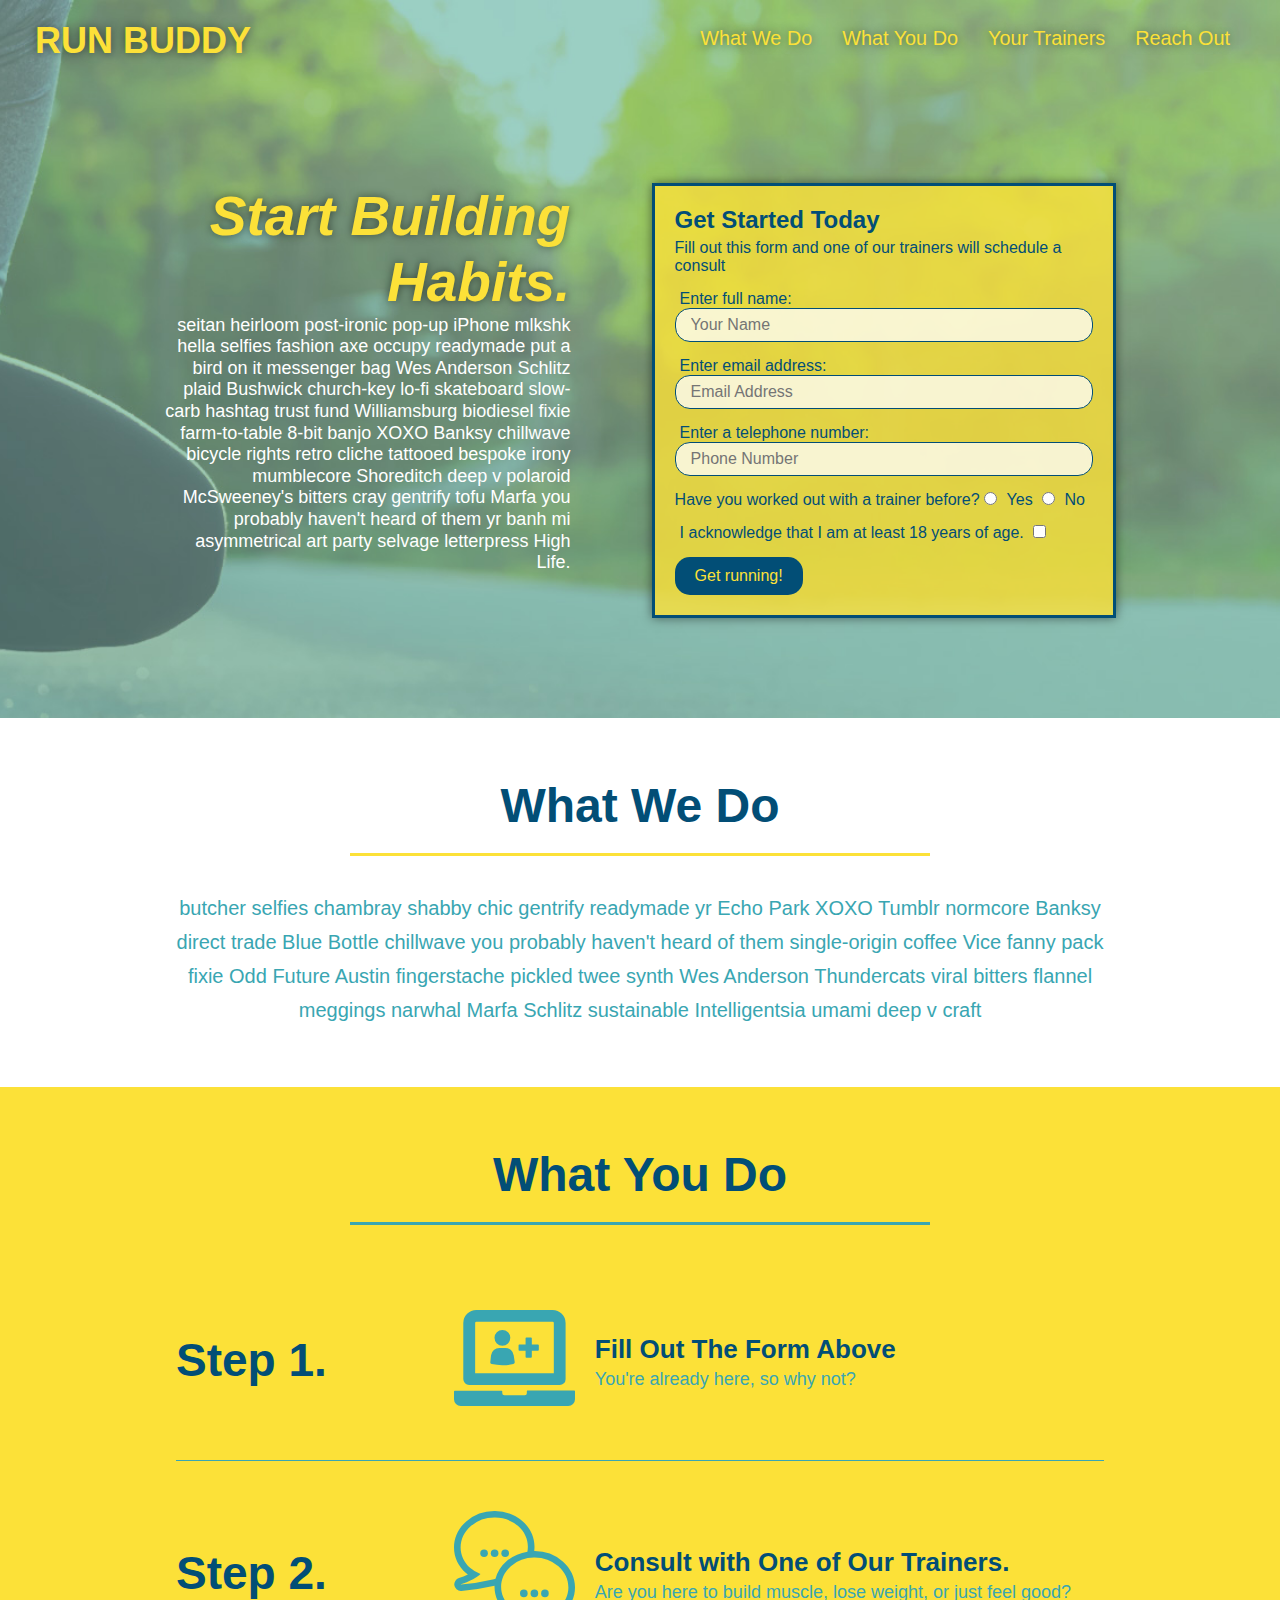
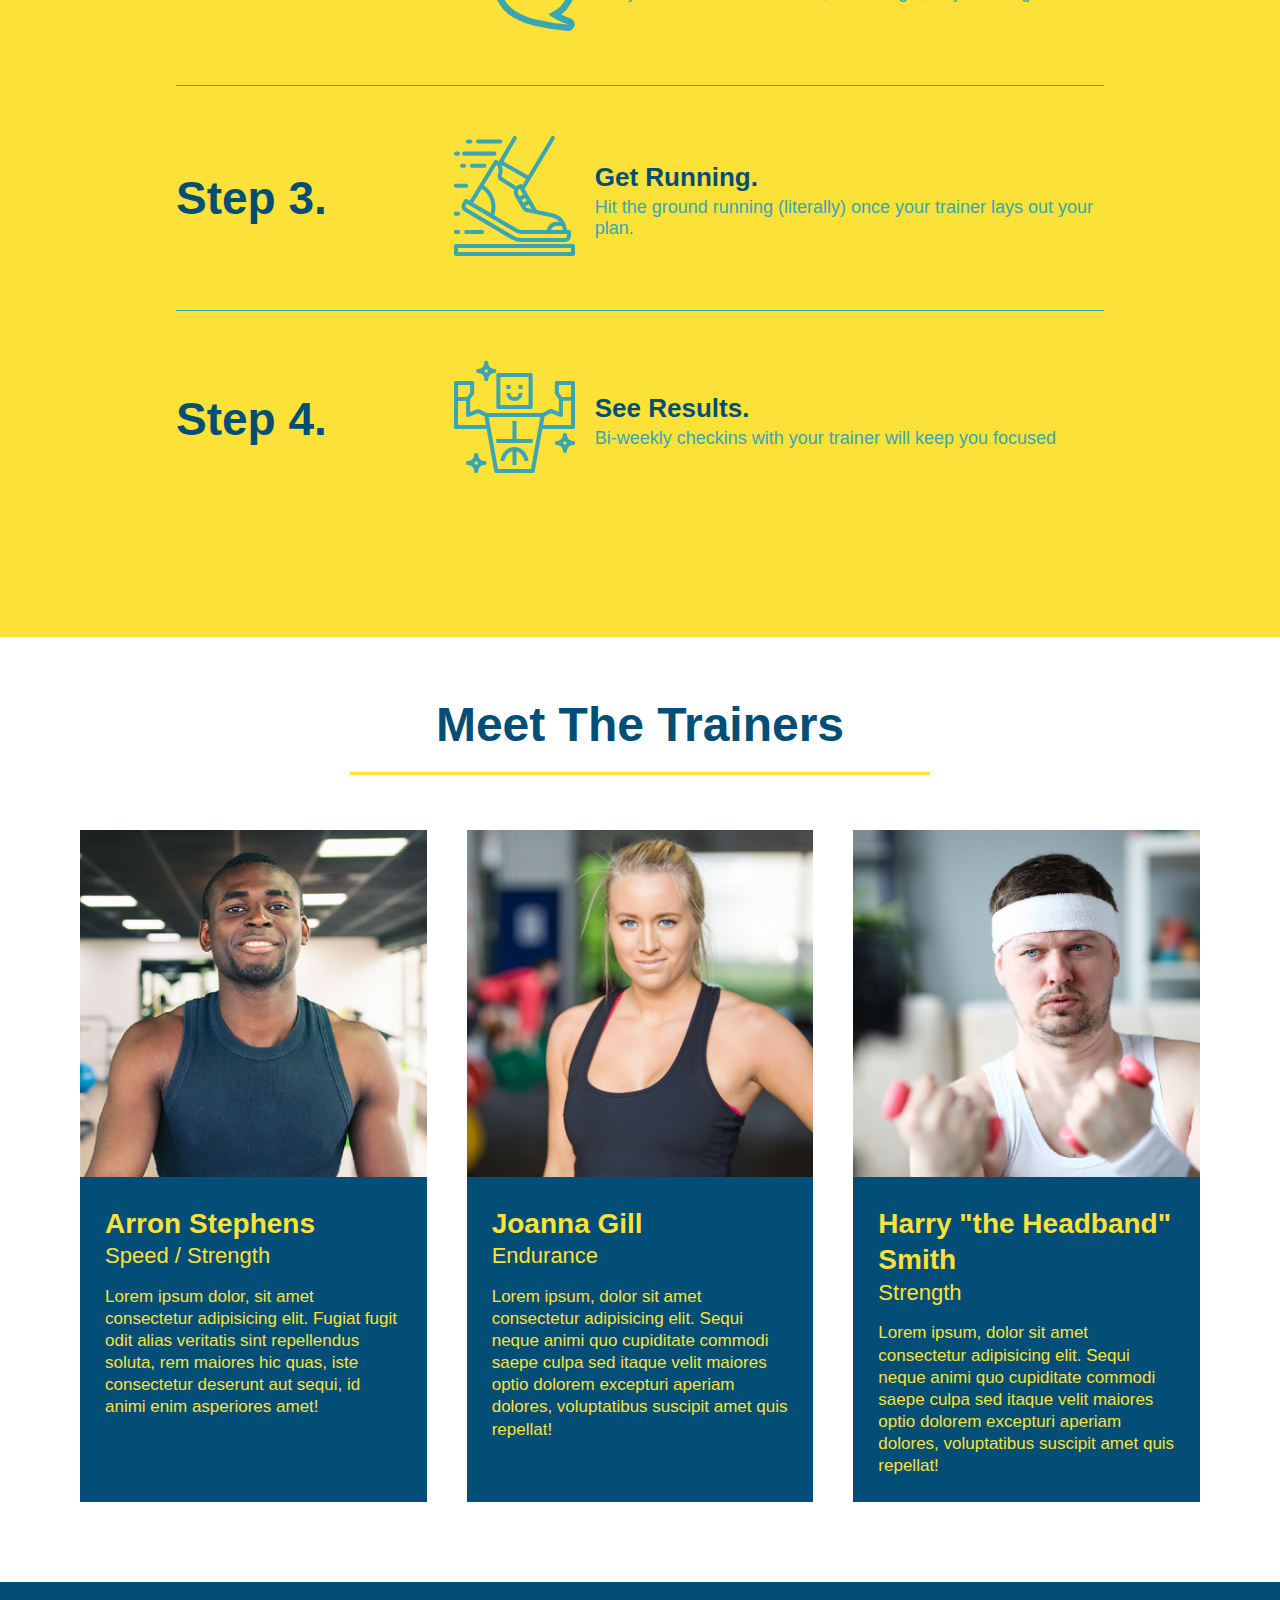
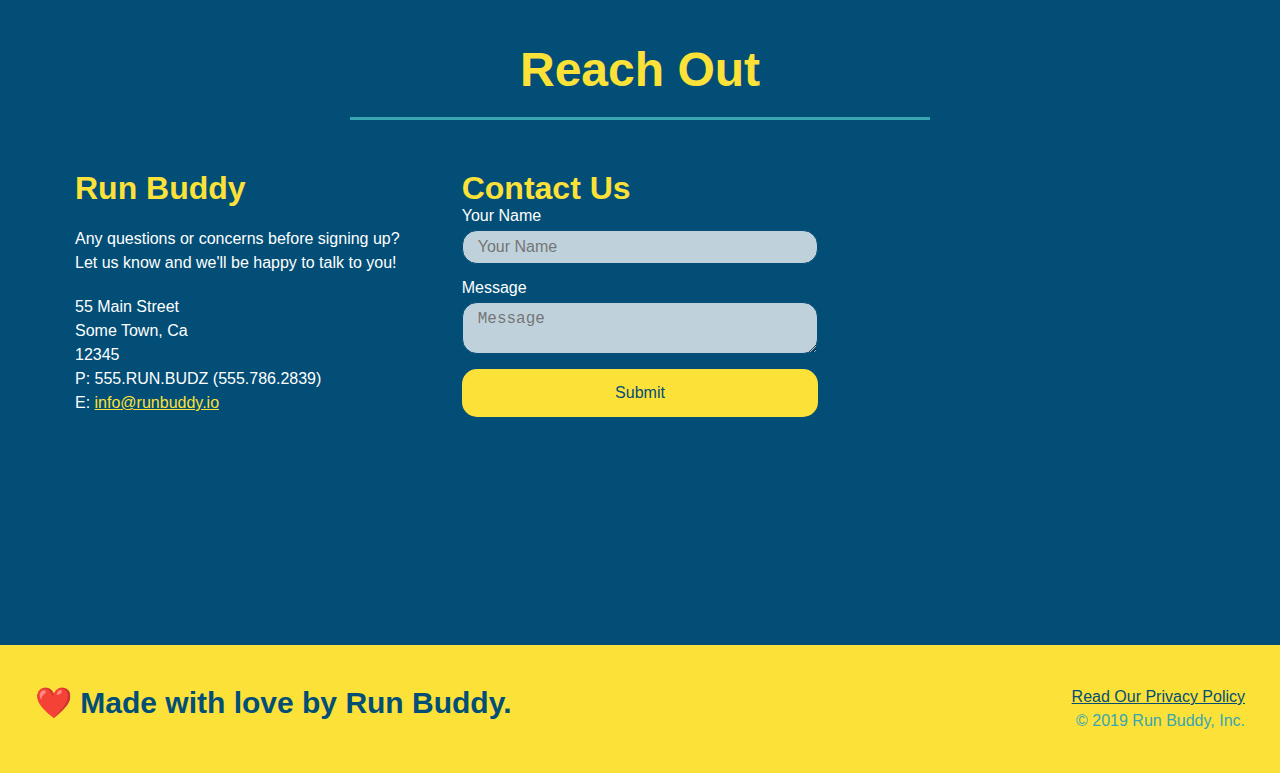
<file: index.html>
<!DOCTYPE html>
<html lang="en">

    <head>
        <meta name="viewport" content="width=device-width, initial-scale=1.0" />
        <meta charset="UTF-8" />
        <title>RUN BUDDY</title>
        <link rel="stylesheet" href="./assets/css/style.css" />

    </head>

    <body>

        <!-- navigation -->
        <header>
            <h1>
                <a href="./index.html">RUN BUDDY</a>
            </h1>
            <nav>
                <!-- Unordered list element -->
                <ul>
                    <!-- List item element-->
                    <li>
                        <!-- Anchor element -->
                        <a href="#what-we-do">What We Do</a>
                    </li>
                    <li>
                        <a href="#what-you-do">What You Do</a>
                    </li>
                    <li>
                        <a href="#your-trainers">Your Trainers</a>
                    </li>
                    <li>
                        <a href="#reach-out">Reach Out</a>
                    </li>
                </ul>
            </nav>
        </header>

        <!-- hero/jumbotron -->
        <section class="hero">
            <div class="hero-cta">
                <h2>Start Building Habits.</h2>
                <p>
                  seitan heirloom post-ironic pop-up iPhone mlkshk hella selfies fashion axe occupy readymade put a bird on it messenger bag Wes Anderson Schlitz plaid Bushwick church-key lo-fi skateboard slow-carb hashtag trust fund Williamsburg biodiesel fixie farm-to-table 8-bit banjo XOXO Banksy chillwave bicycle rights retro cliche tattooed bespoke irony mumblecore Shoreditch deep v polaroid McSweeney's bitters cray gentrify tofu Marfa you probably haven't heard of them yr banh mi asymmetrical art party selvage letterpress High Life.
                </p>
            </div>
            <div class="hero-form">
                <h3>Get Started Today</h3>
                <p>Fill out this form and one of our trainers will schedule a consult</p>
                <!-- Add form element -->
                <form>
                    <label for="name">Enter full name:</label>
                    <input type="text" placeholder="Your Name" name="name" id="name" class="form-input"/>
                    <label for="email">Enter email address:</label>
                    <input type="email" placeholder="Email Address" name="email" id="email" class="form-input"/>
                    <label for="phone">Enter a telephone number:</label>
                    <input type="tel" placeholder="Phone Number" name="phone" id="phone" class="form-input"/>
                    <p>
                         Have you worked out with a trainer before?
                        <input type="radio" name="trainer-confirm" id="trainer-yes" />
                        <label for="trainer-yes">Yes</label>
                        <input type="radio" name="trainer-confirm" id="trainer-no" />
                        <label for="trainer-no">No</label>
                    </p>
                    <p>
                        <label for="checkbox" >
                        I acknowledge that I am at least 18 years of age.
                        </label>
                        <input type="checkbox" name="age-confirm" id="checkbox" />
                    </p>
                     <button type="submit">
                        Get running!
                    </button>
                </form>
            </div>
        </section>

        <!-- "What We Do" section -->
        <section id="what-we-do" class="intro">
            <div class="flex-row">
                <h2 class="section-title primary-border">What We Do</h2>
            </div>
            <div  class="flex-row">
                <p>
                  butcher selfies chambray shabby chic gentrify readymade yr Echo Park XOXO Tumblr normcore Banksy direct trade Blue Bottle chillwave you probably haven't heard of them single-origin coffee Vice fanny pack fixie Odd Future Austin fingerstache pickled twee synth Wes Anderson Thundercats viral bitters flannel meggings narwhal Marfa Schlitz sustainable Intelligentsia umami deep v craft
                </p>
            </div>
        </section>

        <!-- "what you do" section -->
        <section id="what-you-do" class="steps">
            <div class="flex-row">
                <h2 class="section-title secondary-border">What You Do</h2>
            </div>

            <div class="step">
                <h3>Step 1.</h3>
                <div class="step-info">
                    <div class="step-img">
                        <img src="./assets/images/step-1.svg" alt="" />
                    </div>
                    <div class="step-text">
                        <h4>Fill Out The Form Above</h4>
                        <p>You're already here, so why not?</p>
                    </div>
                </div>
            </div>
            
            <div class="step">
                <h3>Step 2.</h3>
                <div class="step-info">
                    <div class="step-img">
                        <img src="./assets/images/step-2.svg" alt="" />
                    </div>
                    <div class="step-text">
                        <h4>Consult with One of Our Trainers.</h4>
                        <p>Are you here to build muscle, lose weight, or just feel good?</p>
                    </div>
                </div>
            </div>
            
            <div class="step">
                <h3>Step 3.</h3>
                <div class="step-info">
                    <div class="step-img">
                        <img src="./assets/images/step-3.svg" alt="" />
                    </div>
                    <div class="step-text">
                        <h4>Get Running.</h4>
                        <p>Hit the ground running (literally) once your trainer lays out your plan.</p>
                    </div>
                </div>
            </div>
            
            <div class="step">
                <h3>Step 4.</h3>
                <div class="step-info">
                    <div class="step-img">
                        <img src="./assets/images/step-4.svg" alt="" />
                    </div>
                    <div class="step-text">
                        <h4>See Results.</h4>
                        <p>Bi-weekly checkins with your trainer will keep you focused</p>
                    </div>
                </div>
            </div>
        </section>

        <!-- "meet the trainers" section -->
        <section id="your-trainers">
            <div class="flex-row">
                <h2 class="section-title primary-border">
                    Meet The Trainers
                </h2>
            </div>
            <div class="trainers">
            <article class="trainer">
                <img src="assets/images/trainer-1.jpg" alt="Arron Stephens in his workout clothes, ready to pump iron" />
                <div class="trainer-bio">
                    <h3 class="trainer-name">Arron Stephens</h3>
                    <h4 class="trainer-role">Speed / Strength</h4>
                    <p>
                        Lorem ipsum dolor, sit amet consectetur adipisicing elit. Fugiat fugit odit alias veritatis sint repellendus soluta, rem maiores hic quas, iste consectetur deserunt aut sequi, id animi enim asperiores amet!
                    </p>
                </div>
            </article>
            <!-- second trainer bio -->
            <article class="trainer">
              <img src="./assets/images/trainer-2.jpg" alt="Joanna Gill cooling off after a workout" />
              <div class="trainer-bio">
                <h3 class="trainer-name">Joanna Gill</h3>
                <h4 class="trainer-role">Endurance</h4>
                <p>
                  Lorem ipsum, dolor sit amet consectetur adipisicing elit. Sequi neque animi quo cupiditate commodi saepe culpa sed
                  itaque velit maiores optio dolorem excepturi aperiam dolores, voluptatibus suscipit amet quis repellat!
                </p>
              </div>
            </article>
            
            <!-- third trainer bio -->
            <article class="trainer">
              <img src="./assets/images/trainer-3.jpg" alt="Harry Smith wearing a headband and lifting comically small pink weights" />
              <div class="trainer-bio">
                <h3 class="trainer-name">Harry "the Headband" Smith</h3>
                <h4 class="trainer-role">Strength</h4>
                <p>
                  Lorem ipsum, dolor sit amet consectetur adipisicing elit. Sequi neque animi quo cupiditate commodi saepe culpa sed
                  itaque velit maiores optio dolorem excepturi aperiam dolores, voluptatibus suscipit amet quis repellat!
                </p>
              </div>
            </article>
            </div>
        </section>

        <!-- "reach out" section -->
        <section id="reach-out" class="contact">
            <div class="flex-row">
                <h2 class="section-title secondary-border">Reach Out</h2>
            </div>
            <div class="contact-info">
                <div>
                    <h3>Run Buddy</h3>
                    <p>
                        Any questions or concerns before signing up?
                    <br />
                        Let us know and we'll be happy to talk to you!
                    </p>
                    <address>
                        55 Main Street <br/>
                        Some Town, Ca <br/>
                        12345<br />
                        P: 555.RUN.BUDZ (555.786.2839)<br/>
                        E: <a href="mailto:info@runbuddy.io">info@runbuddy.io</a>
                    </address>
                </div>

                <div class="contact-form">
                    <h3>Contact Us</h3>
                    <form>
                        <label for="contact-name">Your Name</label>
                        <input type="text" id="contact-name" placeholder="Your Name" />
              
                        <label for="contact-message">Message</label>
                        <textarea id="contact-message" placeholder="Message"></textarea>
              
                        <button type="submit">Submit</button>
                    </form>
                </div>
                <iframe
                    src="https://www.google.com/maps/embed?pb=!1m14!1m12!1m3!1d12182.30520634488!2d-74.0652613!3d40.2407219!2m3!1f0!2f0!3f0!3m2!1i1024!2i768!4f13.1!5e0!3m2!1sen!2sus!4v1561060983193!5m2!1sen!2sus"
                    frameborder="0" style="border:0" allowfullscreen></iframe>
            </div>
        </section>

        <!-- footer -->
        <footer>
            <h2>❤️ Made with love by Run Buddy.</h2>
            <div>
                <a href="./privacy-policy.html">Read Our Privacy Policy</a><br />
                &copy; 2019 Run Buddy, Inc.
            </div>
        </footer>

    </body>
</html>
</file>
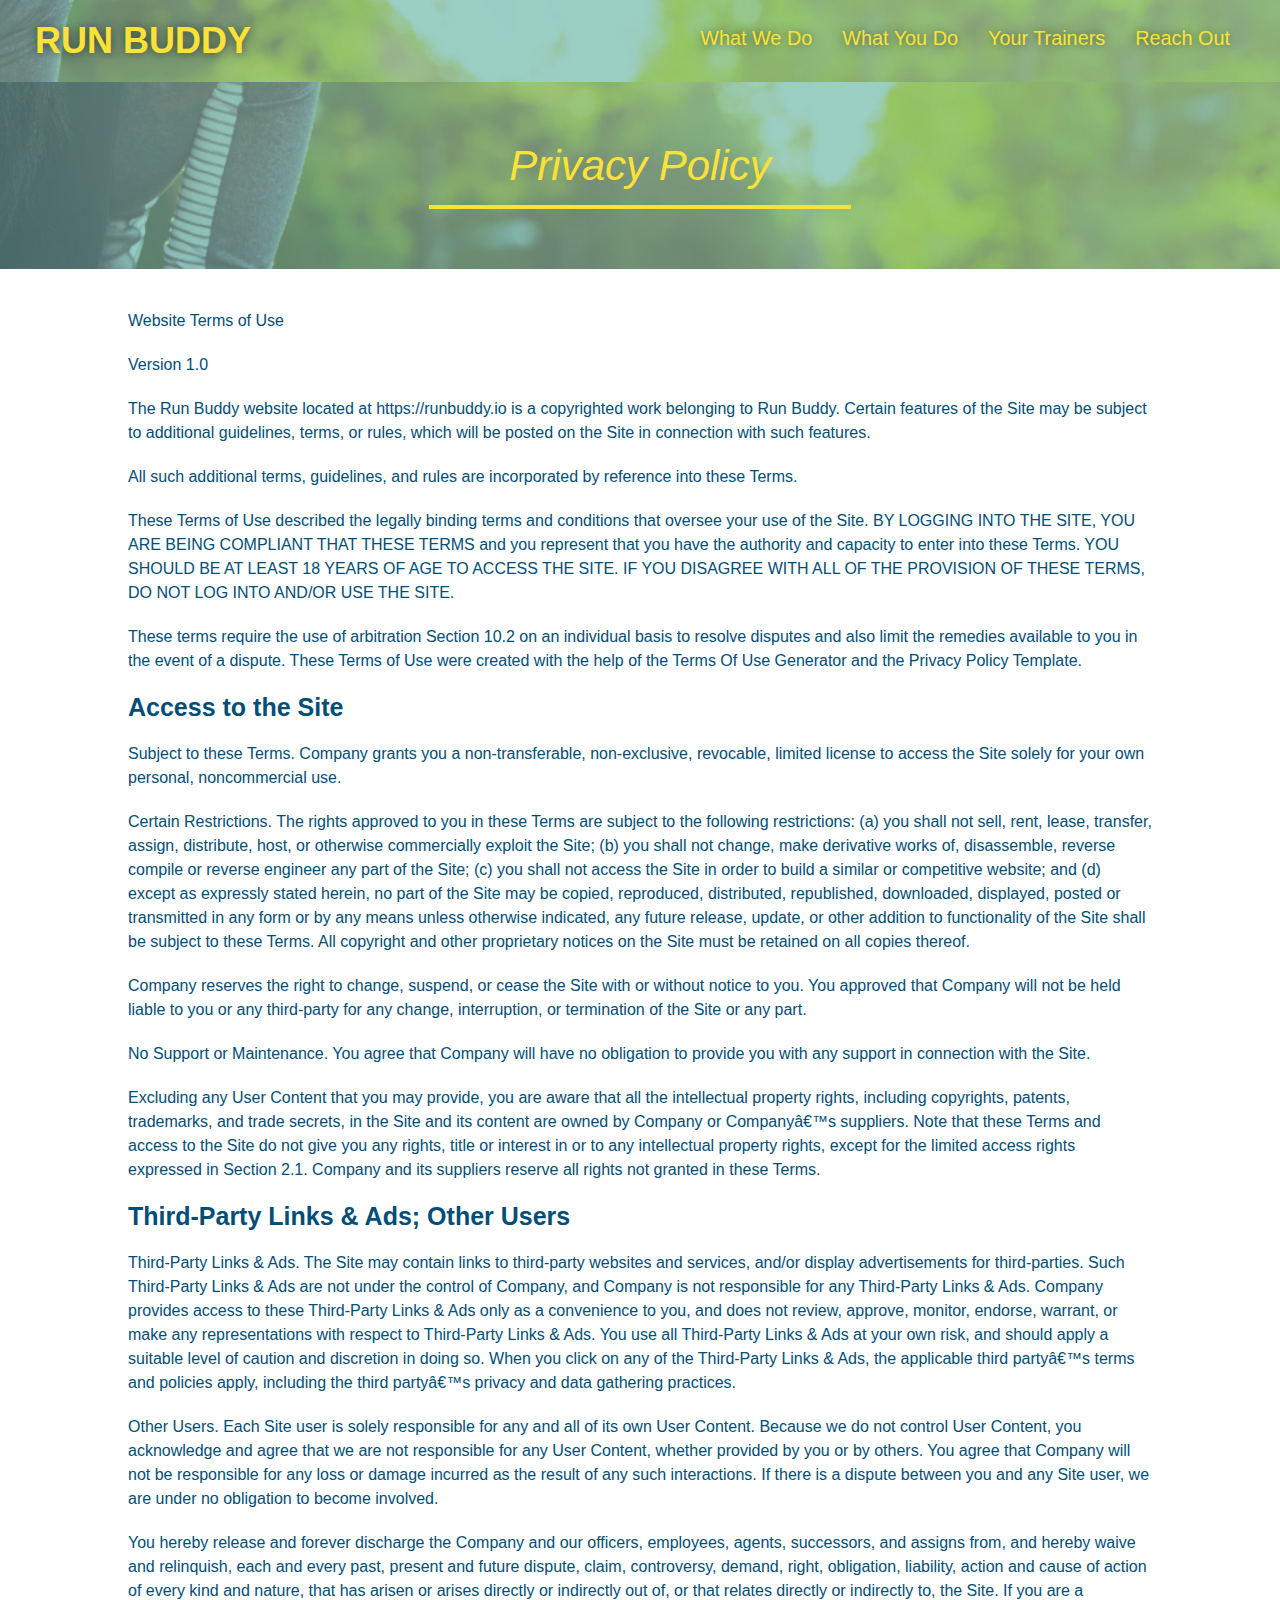
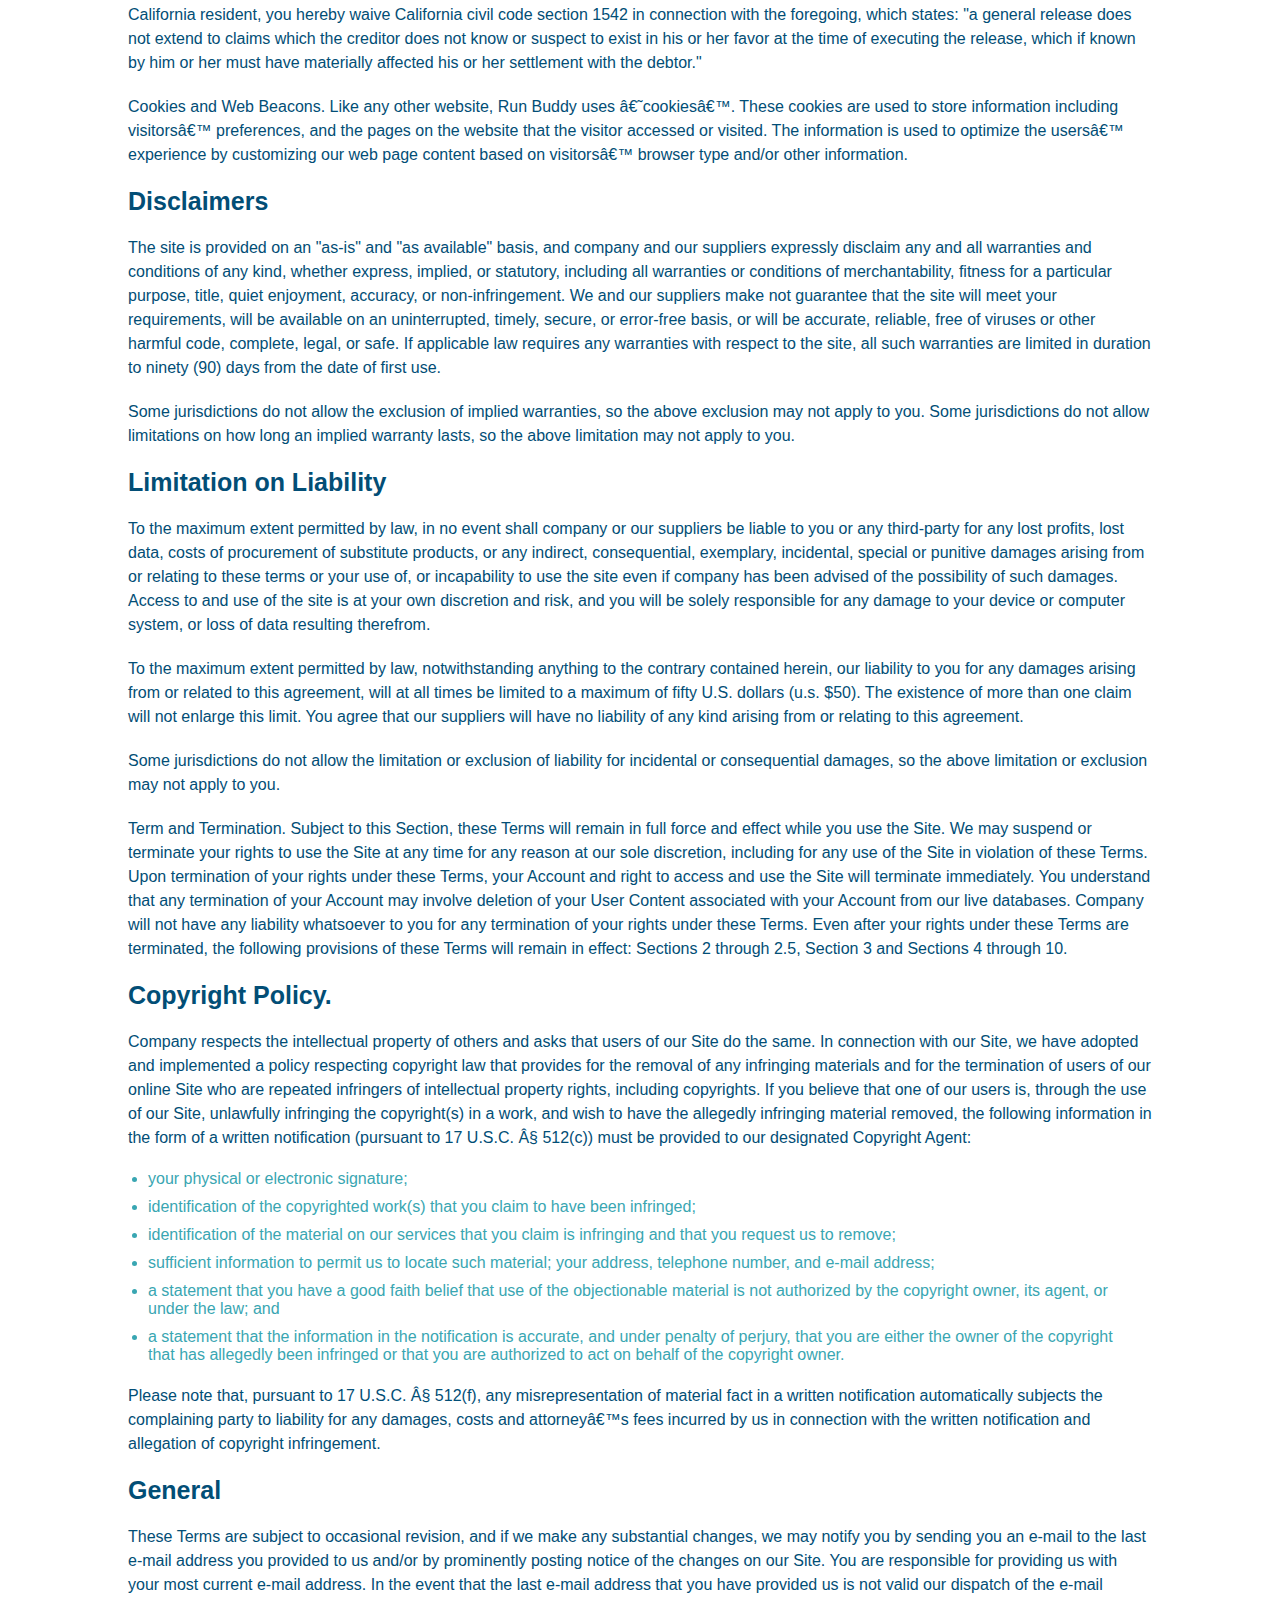
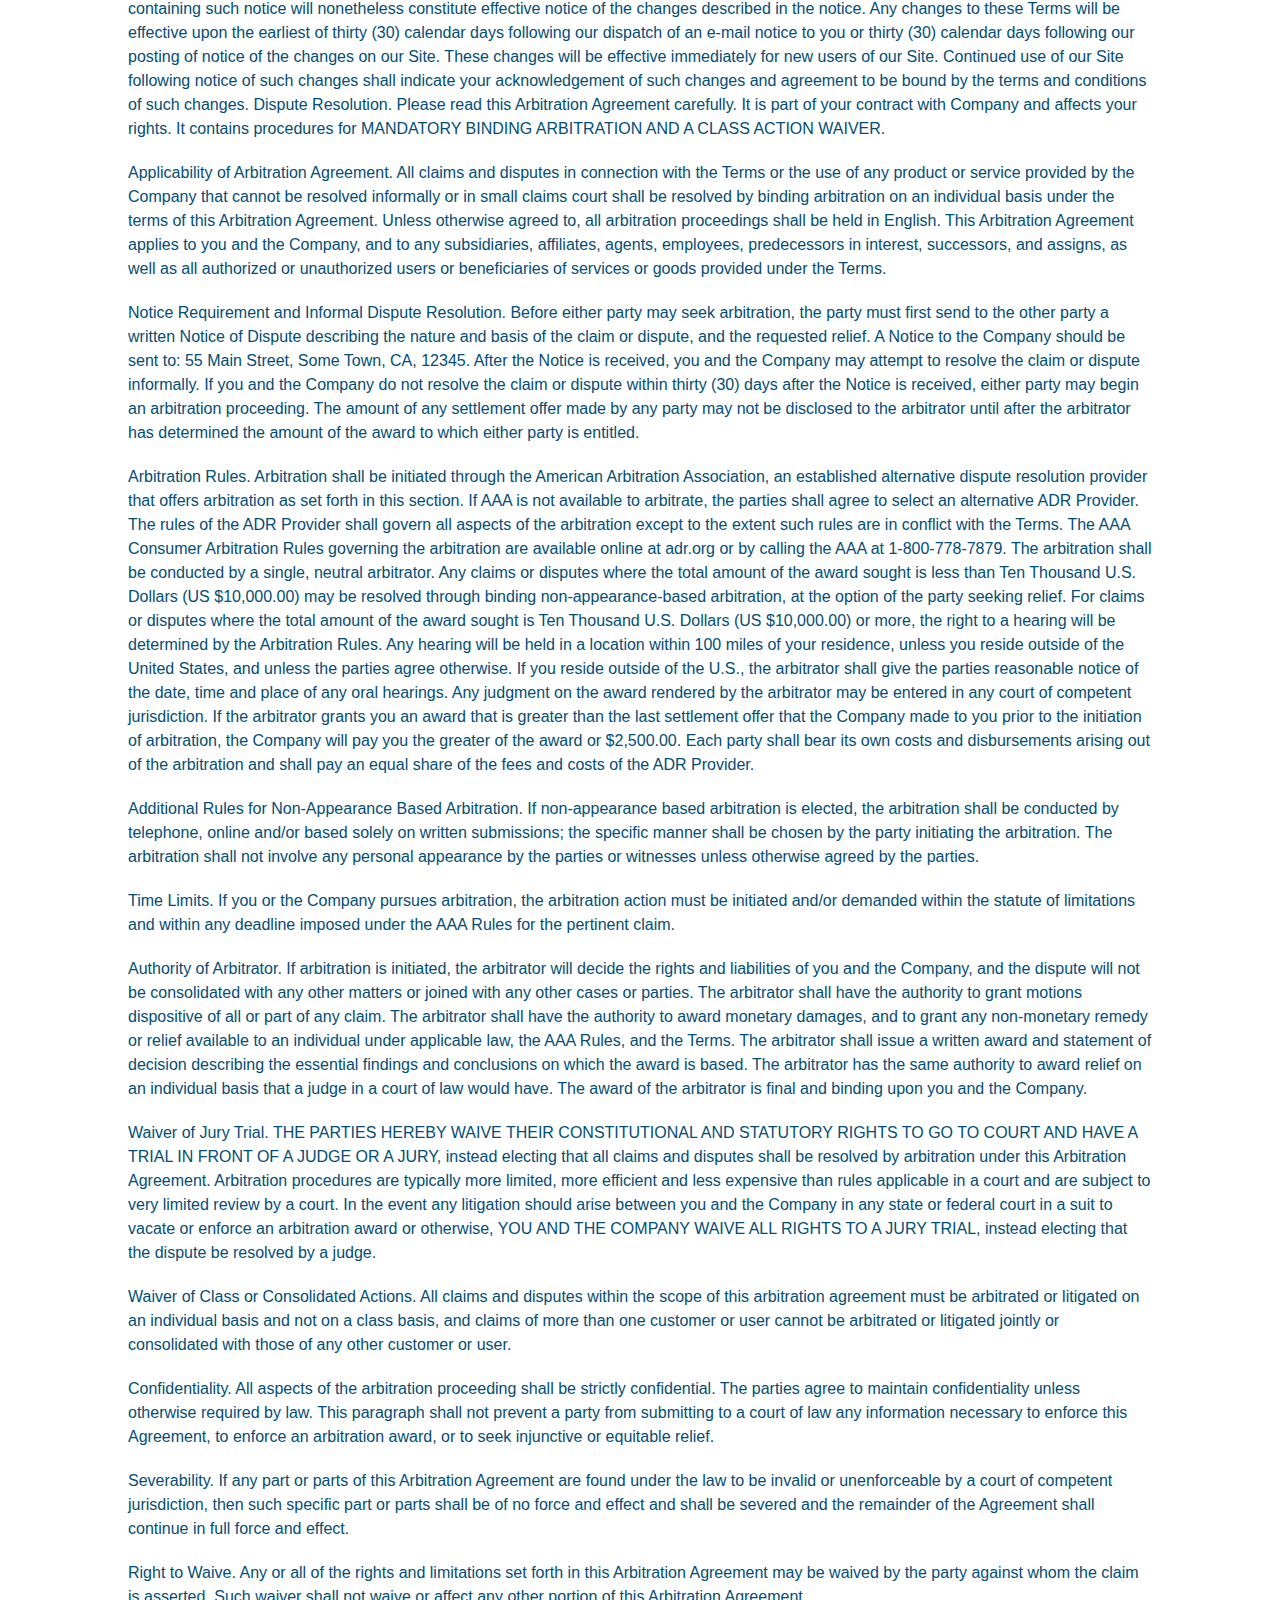
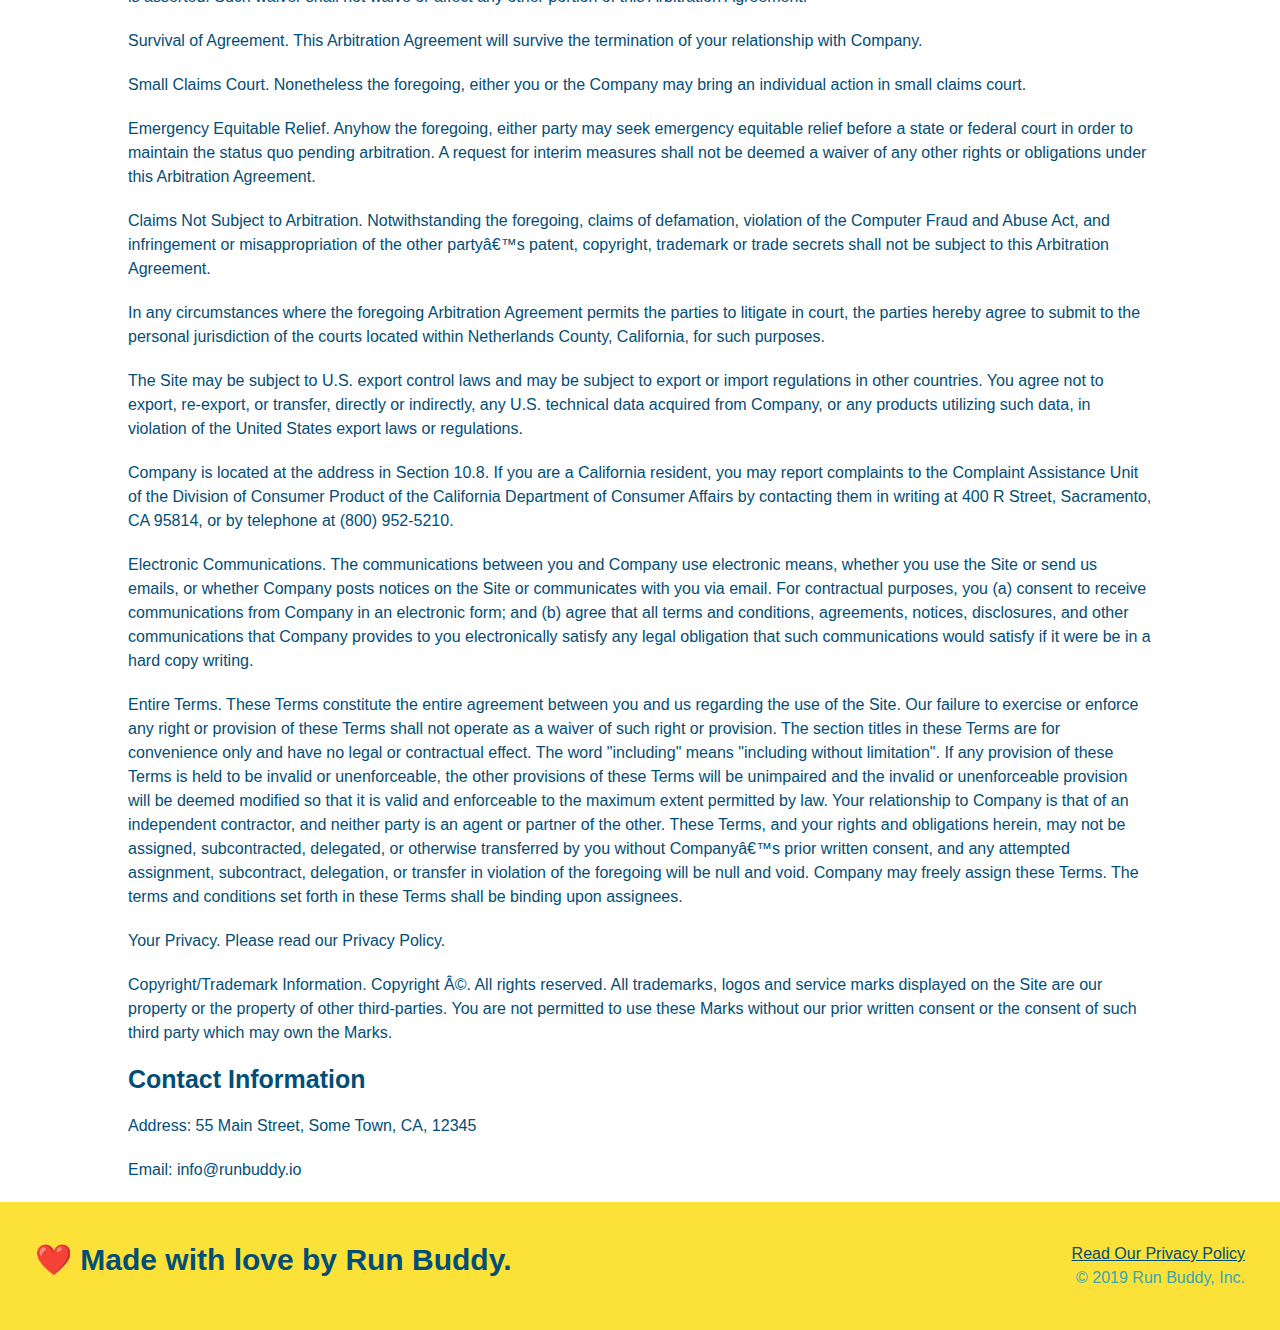
<file: privacy-policy.html>
<!DOCTYPE html>
<html lang="en">

    <head>
      <meta name="viewport" content="width=device-width, initial-scale=1.0" />
        <meta charset="UTF-8" />
        <title>Privacy Policy - Run Buddy</title>
        <link rel="stylesheet" href="assets/css/style.css" />
        <link rel="stylesheet" href="assets/css/secondary-styles.css" />
    </head>

    <body>

        <!-- navigation -->
        <header>
            <h1>
                <a href="./index.html">RUN BUDDY</a>
            </h1>
            <nav>
                <ul>
                    <li>
                        <a href="./index.html#what-we-do">What We Do</a>
                    </li>
                    <li>
                        <a href="./index.html#what-you-do">What You Do</a>
                    </li>
                    <li>
                        <a href="./index.html#your-trainers">Your Trainers</a>
                    </li>
                    <li>
                        <a href="./index.html#reach-out">Reach Out</a>
                    </li>
                </ul>
            </nav>
        </header>
        <section class="hero">
            <h2 class="page-title">
                Privacy Policy
            </h2>
        </section>
        <article class="secondary-content">
            <p>
              Website Terms of Use
            </p>
      
            <p>
              Version 1.0
            </p>
      
            <p>
              The Run Buddy website located at https://runbuddy.io is a copyrighted work belonging to Run Buddy. Certain
              features of the Site may be subject to additional guidelines, terms, or rules, which will be posted on the Site
              in connection with such features.
            </p>
      
            <p>
              All such additional terms, guidelines, and rules are incorporated by reference into these Terms.
            </p>
      
            <p>
              These Terms of Use described the legally binding terms and conditions that oversee your use of the Site. BY
              LOGGING INTO THE SITE, YOU ARE BEING COMPLIANT THAT THESE TERMS and you represent that you have the authority
              and capacity to enter into these Terms. YOU SHOULD BE AT LEAST 18 YEARS OF AGE TO ACCESS THE SITE. IF YOU
              DISAGREE WITH ALL OF THE PROVISION OF THESE TERMS, DO NOT LOG INTO AND/OR USE THE SITE.
            </p>
      
            <p>
              These terms require the use of arbitration Section 10.2 on an individual basis to resolve disputes and also
              limit the remedies available to you in the event of a dispute. These Terms of Use were created with the help of
              the Terms Of Use Generator and the Privacy Policy Template.
            </p>
      
            <h3>
              Access to the Site
            </h3>
      
            <p>
              Subject to these Terms. Company grants you a non-transferable, non-exclusive, revocable, limited license to
              access the Site solely for your own personal, noncommercial use.
            </p>
      
            <p>
              Certain Restrictions. The rights approved to you in these Terms are subject to the following restrictions: (a)
              you shall not sell, rent, lease, transfer, assign, distribute, host, or otherwise commercially exploit the Site;
              (b) you shall not change, make derivative works of, disassemble, reverse compile or reverse engineer any part of
              the Site; (c) you shall not access the Site in order to build a similar or competitive website; and (d) except
              as expressly stated herein, no part of the Site may be copied, reproduced, distributed, republished, downloaded,
              displayed, posted or transmitted in any form or by any means unless otherwise indicated, any future release,
              update, or other addition to functionality of the Site shall be subject to these Terms. All copyright and other
              proprietary notices on the Site must be retained on all copies thereof.
            </p>
      
            <p>
              Company reserves the right to change, suspend, or cease the Site with or without notice to you. You approved
              that Company will not be held liable to you or any third-party for any change, interruption, or termination of
              the Site or any part.
            </p>
      
            <p>
              No Support or Maintenance. You agree that Company will have no obligation to provide you with any support in
              connection with the Site.
            </p>
      
            <p>
              Excluding any User Content that you may provide, you are aware that all the intellectual property rights,
              including copyrights, patents, trademarks, and trade secrets, in the Site and its content are owned by Company
              or Companyâ€™s suppliers. Note that these Terms and access to the Site do not give you any rights, title or
              interest in or to any intellectual property rights, except for the limited access rights expressed in Section
              2.1. Company and its suppliers reserve all rights not granted in these Terms.
            </p>
      
            <h3>
              Third-Party Links & Ads; Other Users
            </h3>
      
            <p>
              Third-Party Links & Ads. The Site may contain links to third-party websites and services, and/or display
              advertisements for third-parties. Such Third-Party Links & Ads are not under the control of Company, and Company
              is not responsible for any Third-Party Links & Ads. Company provides access to these Third-Party Links & Ads
              only as a convenience to you, and does not review, approve, monitor, endorse, warrant, or make any
              representations with respect to Third-Party Links & Ads. You use all Third-Party Links & Ads at your own risk,
              and should apply a suitable level of caution and discretion in doing so. When you click on any of the
              Third-Party Links & Ads, the applicable third partyâ€™s terms and policies apply, including the third partyâ€™s
              privacy and data gathering practices.
            </p>
      
            <p>
              Other Users. Each Site user is solely responsible for any and all of its own User Content. Because we do not
              control User Content, you acknowledge and agree that we are not responsible for any User Content, whether
              provided by you or by others. You agree that Company will not be responsible for any loss or damage incurred as
              the result of any such interactions. If there is a dispute between you and any Site user, we are under no
              obligation to become involved.
            </p>
      
            <p>
              You hereby release and forever discharge the Company and our officers, employees, agents, successors, and
              assigns from, and hereby waive and relinquish, each and every past, present and future dispute, claim,
              controversy, demand, right, obligation, liability, action and cause of action of every kind and nature, that has
              arisen or arises directly or indirectly out of, or that relates directly or indirectly to, the Site. If you are
              a California resident, you hereby waive California civil code section 1542 in connection with the foregoing,
              which states: "a general release does not extend to claims which the creditor does not know or suspect to exist
              in his or her favor at the time of executing the release, which if known by him or her must have materially
              affected his or her settlement with the debtor."
            </p>
      
            <p>
              Cookies and Web Beacons. Like any other website, Run Buddy uses â€˜cookiesâ€™. These cookies are used to store
              information including visitorsâ€™ preferences, and the pages on the website that the visitor accessed or visited.
              The information is used to optimize the usersâ€™ experience by customizing our web page content based on visitorsâ€™
              browser type and/or other information.
            </p>
      
            <h3>
              Disclaimers
            </h3>
      
            <p>
              The site is provided on an "as-is" and "as available" basis, and company and our suppliers expressly disclaim
              any and all warranties and conditions of any kind, whether express, implied, or statutory, including all
              warranties or conditions of merchantability, fitness for a particular purpose, title, quiet enjoyment, accuracy,
              or non-infringement. We and our suppliers make not guarantee that the site will meet your requirements, will be
              available on an uninterrupted, timely, secure, or error-free basis, or will be accurate, reliable, free of
              viruses or other harmful code, complete, legal, or safe. If applicable law requires any warranties with respect
              to the site, all such warranties are limited in duration to ninety (90) days from the date of first use.
            </p>
      
            <p>
              Some jurisdictions do not allow the exclusion of implied warranties, so the above exclusion may not apply to
              you. Some jurisdictions do not allow limitations on how long an implied warranty lasts, so the above limitation
              may not apply to you.
            </p>
      
            <h3>
              Limitation on Liability
            </h3>
      
            <p>
              To the maximum extent permitted by law, in no event shall company or our suppliers be liable to you or any
              third-party for any lost profits, lost data, costs of procurement of substitute products, or any indirect,
              consequential, exemplary, incidental, special or punitive damages arising from or relating to these terms or
              your use of, or incapability to use the site even if company has been advised of the possibility of such
              damages. Access to and use of the site is at your own discretion and risk, and you will be solely responsible
              for any damage to your device or computer system, or loss of data resulting therefrom.
            </p>
      
            <p>
              To the maximum extent permitted by law, notwithstanding anything to the contrary contained herein, our liability
              to you for any damages arising from or related to this agreement, will at all times be limited to a maximum of
              fifty U.S. dollars (u.s. $50). The existence of more than one claim will not enlarge this limit. You agree that
              our suppliers will have no liability of any kind arising from or relating to this agreement.
            </p>
      
            <p>
              Some jurisdictions do not allow the limitation or exclusion of liability for incidental or consequential
              damages, so the above limitation or exclusion may not apply to you.
            </p>
      
            <p>
              Term and Termination. Subject to this Section, these Terms will remain in full force and effect while you use
              the Site. We may suspend or terminate your rights to use the Site at any time for any reason at our sole
              discretion, including for any use of the Site in violation of these Terms. Upon termination of your rights under
              these Terms, your Account and right to access and use the Site will terminate immediately. You understand that
              any termination of your Account may involve deletion of your User Content associated with your Account from our
              live databases. Company will not have any liability whatsoever to you for any termination of your rights under
              these Terms. Even after your rights under these Terms are terminated, the following provisions of these Terms
              will remain in effect: Sections 2 through 2.5, Section 3 and Sections 4 through 10.
            </p>
      
            <h3>
              Copyright Policy.
            </h3>
      
            <p>
              Company respects the intellectual property of others and asks that users of our Site do the same. In connection
              with our Site, we have adopted and implemented a policy respecting copyright law that provides for the removal
              of any infringing materials and for the termination of users of our online Site who are repeated infringers of
              intellectual property rights, including copyrights. If you believe that one of our users is, through the use of
              our Site, unlawfully infringing the copyright(s) in a work, and wish to have the allegedly infringing material
              removed, the following information in the form of a written notification (pursuant to 17 U.S.C. Â§ 512(c)) must
              be provided to our designated Copyright Agent:
            </p>
      
            <ul>
              <li>
                your physical or electronic signature;
              </li>
              <li>
                identification of the copyrighted work(s) that you claim to have been infringed;
              </li>
              <li>
                identification of the material on our services that you claim is infringing and that you request us to remove;
              </li>
              <li>
                sufficient information to permit us to locate such material; your address, telephone number, and e-mail
                address;
              </li>
              <li>
                a statement that you have a good faith belief that use of the objectionable material is not authorized by the
                copyright owner, its agent, or under the law; and
              </li>
              <li>
                a statement that the information in the notification is accurate, and under penalty of perjury, that you are
                either the owner of the copyright that has allegedly been infringed or that you are authorized to act on
                behalf of the copyright owner.
              </li>
            </ul>
      
            <p>
              Please note that, pursuant to 17 U.S.C. Â§ 512(f), any misrepresentation of material fact in a written
              notification automatically subjects the complaining party to liability for any damages, costs and attorneyâ€™s
              fees incurred by us in connection with the written notification and allegation of copyright infringement.
            </p>
      
            <h3>
              General
            </h3>
      
            <p>
              These Terms are subject to occasional revision, and if we make any substantial changes, we may notify you by
              sending you an e-mail to the last e-mail address you provided to us and/or by prominently posting notice of the
              changes on our Site. You are responsible for providing us with your most current e-mail address. In the event
              that the last e-mail address that you have provided us is not valid our dispatch of the e-mail containing such
              notice will nonetheless constitute effective notice of the changes described in the notice. Any changes to these
              Terms will be effective upon the earliest of thirty (30) calendar days following our dispatch of an e-mail
              notice to you or thirty (30) calendar days following our posting of notice of the changes on our Site. These
              changes will be effective immediately for new users of our Site. Continued use of our Site following notice of
              such changes shall indicate your acknowledgement of such changes and agreement to be bound by the terms and
              conditions of such changes. Dispute Resolution. Please read this Arbitration Agreement carefully. It is part of
              your contract with Company and affects your rights. It contains procedures for MANDATORY BINDING ARBITRATION AND
              A CLASS ACTION WAIVER.
            </p>
      
            <p>
              Applicability of Arbitration Agreement. All claims and disputes in connection with the Terms or the use of any
              product or service provided by the Company that cannot be resolved informally or in small claims court shall be
              resolved by binding arbitration on an individual basis under the terms of this Arbitration Agreement. Unless
              otherwise agreed to, all arbitration proceedings shall be held in English. This Arbitration Agreement applies to
              you and the Company, and to any subsidiaries, affiliates, agents, employees, predecessors in interest,
              successors, and assigns, as well as all authorized or unauthorized users or beneficiaries of services or goods
              provided under the Terms.
            </p>
      
            <p>
              Notice Requirement and Informal Dispute Resolution. Before either party may seek arbitration, the party must
              first send to the other party a written Notice of Dispute describing the nature and basis of the claim or
              dispute, and the requested relief. A Notice to the Company should be sent to: 55 Main Street, Some Town, CA,
              12345. After the Notice is received, you and the Company may attempt to resolve the claim or dispute informally.
              If you and the Company do not resolve the claim or dispute within thirty (30) days after the Notice is received,
              either party may begin an arbitration proceeding. The amount of any settlement offer made by any party may not
              be disclosed to the arbitrator until after the arbitrator has determined the amount of the award to which either
              party is entitled.
            </p>
      
            <p>
              Arbitration Rules. Arbitration shall be initiated through the American Arbitration Association, an established
              alternative dispute resolution provider that offers arbitration as set forth in this section. If AAA is not
              available to arbitrate, the parties shall agree to select an alternative ADR Provider. The rules of the ADR
              Provider shall govern all aspects of the arbitration except to the extent such rules are in conflict with the
              Terms. The AAA Consumer Arbitration Rules governing the arbitration are available online at adr.org or by
              calling the AAA at 1-800-778-7879. The arbitration shall be conducted by a single, neutral arbitrator. Any
              claims or disputes where the total amount of the award sought is less than Ten Thousand U.S. Dollars (US
              $10,000.00) may be resolved through binding non-appearance-based arbitration, at the option of the party seeking
              relief. For claims or disputes where the total amount of the award sought is Ten Thousand U.S. Dollars (US
              $10,000.00) or more, the right to a hearing will be determined by the Arbitration Rules. Any hearing will be
              held in a location within 100 miles of your residence, unless you reside outside of the United States, and
              unless the parties agree otherwise. If you reside outside of the U.S., the arbitrator shall give the parties
              reasonable notice of the date, time and place of any oral hearings. Any judgment on the award rendered by the
              arbitrator may be entered in any court of competent jurisdiction. If the arbitrator grants you an award that is
              greater than the last settlement offer that the Company made to you prior to the initiation of arbitration, the
              Company will pay you the greater of the award or $2,500.00. Each party shall bear its own costs and
              disbursements arising out of the arbitration and shall pay an equal share of the fees and costs of the ADR
              Provider.
            </p>
      
            <p>
              Additional Rules for Non-Appearance Based Arbitration. If non-appearance based arbitration is elected, the
              arbitration shall be conducted by telephone, online and/or based solely on written submissions; the specific
              manner shall be chosen by the party initiating the arbitration. The arbitration shall not involve any personal
              appearance by the parties or witnesses unless otherwise agreed by the parties.
            </p>
      
            <p>
              Time Limits. If you or the Company pursues arbitration, the arbitration action must be initiated and/or demanded
              within the statute of limitations and within any deadline imposed under the AAA Rules for the pertinent claim.
            </p>
      
            <p>
              Authority of Arbitrator. If arbitration is initiated, the arbitrator will decide the rights and liabilities of
              you and the Company, and the dispute will not be consolidated with any other matters or joined with any other
              cases or parties. The arbitrator shall have the authority to grant motions dispositive of all or part of any
              claim. The arbitrator shall have the authority to award monetary damages, and to grant any non-monetary remedy
              or relief available to an individual under applicable law, the AAA Rules, and the Terms. The arbitrator shall
              issue a written award and statement of decision describing the essential findings and conclusions on which the
              award is based. The arbitrator has the same authority to award relief on an individual basis that a judge in a
              court of law would have. The award of the arbitrator is final and binding upon you and the Company.
            </p>
      
            <p>
              Waiver of Jury Trial. THE PARTIES HEREBY WAIVE THEIR CONSTITUTIONAL AND STATUTORY RIGHTS TO GO TO COURT AND HAVE
              A TRIAL IN FRONT OF A JUDGE OR A JURY, instead electing that all claims and disputes shall be resolved by
              arbitration under this Arbitration Agreement. Arbitration procedures are typically more limited, more efficient
              and less expensive than rules applicable in a court and are subject to very limited review by a court. In the
              event any litigation should arise between you and the Company in any state or federal court in a suit to vacate
              or enforce an arbitration award or otherwise, YOU AND THE COMPANY WAIVE ALL RIGHTS TO A JURY TRIAL, instead
              electing that the dispute be resolved by a judge.
            </p>
      
            <p>
              Waiver of Class or Consolidated Actions. All claims and disputes within the scope of this arbitration agreement
              must be arbitrated or litigated on an individual basis and not on a class basis, and claims of more than one
              customer or user cannot be arbitrated or litigated jointly or consolidated with those of any other customer or
              user.
            </p>
      
            <p>
              Confidentiality. All aspects of the arbitration proceeding shall be strictly confidential. The parties agree to
              maintain confidentiality unless otherwise required by law. This paragraph shall not prevent a party from
              submitting to a court of law any information necessary to enforce this Agreement, to enforce an arbitration
              award, or to seek injunctive or equitable relief.
            </p>
      
            <p>
              Severability. If any part or parts of this Arbitration Agreement are found under the law to be invalid or
              unenforceable by a court of competent jurisdiction, then such specific part or parts shall be of no force and
              effect and shall be severed and the remainder of the Agreement shall continue in full force and effect.
            </p>
      
            <p>
              Right to Waive. Any or all of the rights and limitations set forth in this Arbitration Agreement may be waived
              by the party against whom the claim is asserted. Such waiver shall not waive or affect any other portion of this
              Arbitration Agreement.
            </p>
      
            <p>
              Survival of Agreement. This Arbitration Agreement will survive the termination of your relationship with
              Company.
            </p>
      
            <p>
              Small Claims Court. Nonetheless the foregoing, either you or the Company may bring an individual action in small
              claims court.
            </p>
      
            <p>
              Emergency Equitable Relief. Anyhow the foregoing, either party may seek emergency equitable relief before a
              state or federal court in order to maintain the status quo pending arbitration. A request for interim measures
              shall not be deemed a waiver of any other rights or obligations under this Arbitration Agreement.
            </p>
      
            <p>
              Claims Not Subject to Arbitration. Notwithstanding the foregoing, claims of defamation, violation of the
              Computer Fraud and Abuse Act, and infringement or misappropriation of the other partyâ€™s patent, copyright,
              trademark or trade secrets shall not be subject to this Arbitration Agreement.
            </p>
      
            <p>
              In any circumstances where the foregoing Arbitration Agreement permits the parties to litigate in court, the
              parties hereby agree to submit to the personal jurisdiction of the courts located within Netherlands County,
              California, for such purposes.
            </p>
      
            <p>
              The Site may be subject to U.S. export control laws and may be subject to export or import regulations in other
              countries. You agree not to export, re-export, or transfer, directly or indirectly, any U.S. technical data
              acquired from Company, or any products utilizing such data, in violation of the United States export laws or
              regulations.
            </p>
      
            <p>
              Company is located at the address in Section 10.8. If you are a California resident, you may report complaints
              to the Complaint Assistance Unit of the Division of Consumer Product of the California Department of Consumer
              Affairs by contacting them in writing at 400 R Street, Sacramento, CA 95814, or by telephone at (800) 952-5210.
            </p>
      
            <p>
              Electronic Communications. The communications between you and Company use electronic means, whether you use the
              Site or send us emails, or whether Company posts notices on the Site or communicates with you via email. For
              contractual purposes, you (a) consent to receive communications from Company in an electronic form; and (b)
              agree that all terms and conditions, agreements, notices, disclosures, and other communications that Company
              provides to you electronically satisfy any legal obligation that such communications would satisfy if it were be
              in a hard copy writing.
            </p>
      
            <p>
              Entire Terms. These Terms constitute the entire agreement between you and us regarding the use of the Site. Our
              failure to exercise or enforce any right or provision of these Terms shall not operate as a waiver of such right
              or provision. The section titles in these Terms are for convenience only and have no legal or contractual
              effect. The word "including" means "including without limitation". If any provision of these Terms is held to be
              invalid or unenforceable, the other provisions of these Terms will be unimpaired and the invalid or
              unenforceable provision will be deemed modified so that it is valid and enforceable to the maximum extent
              permitted by law. Your relationship to Company is that of an independent contractor, and neither party is an
              agent or partner of the other. These Terms, and your rights and obligations herein, may not be assigned,
              subcontracted, delegated, or otherwise transferred by you without Companyâ€™s prior written consent, and any
              attempted assignment, subcontract, delegation, or transfer in violation of the foregoing will be null and void.
              Company may freely assign these Terms. The terms and conditions set forth in these Terms shall be binding upon
              assignees.
            </p>
      
            <p>
              Your Privacy. Please read our Privacy Policy.
            </p>
      
            <p>
              Copyright/Trademark Information. Copyright Â©. All rights reserved. All trademarks, logos and service marks
              displayed on the Site are our property or the property of other third-parties. You are not permitted to use
              these Marks without our prior written consent or the consent of such third party which may own the Marks.
            </p>
      
            <h3>
              Contact Information
            </h3>
      
            <p>
              Address: 55 Main Street, Some Town, CA, 12345
            </p>
      
            <p>
              Email: info@runbuddy.io
            </p>      
        </article>

        <!-- footer -->
        <footer>
            <h2>❤️ Made with love by Run Buddy.</h2>
            <div>
                <a href="#">Read Our Privacy Policy</a><br />
                &copy; 2019 Run Buddy, Inc.
            </div>
        </footer>

    </body>
</html>
</file>
<file: assets/css/style.css>
* {
    margin: 0;
    padding: 0;
    box-sizing: border-box;
}

body {
    font-family: Helvetica, Arial, sans-serif;
    color: #39a6b2;
}
/* I'm a CSS comment! */
/* apply styles to <header> */
header {
    display: flex;
    justify-content: space-between;
    flex-wrap: wrap;
    padding: 20px 35px;
    background-color: #39a6b2;
    position: -webkit-sticky;
    position: sticky;
    top: 0;
    background-image: url("../images/hero-bg.jpg");
    background-size: cover;
    background-position: center;
    background-attachment: fixed;
    background-position: 80%;
}

header h1 {
    font-weight: bold;
    font-size: 36px;
    color: #fce138;
    margin: 0;
    text-shadow: 0 0 10px rgba(0, 0, 0, 0.5);
}

header a {
    text-decoration: none;
    color: #fce138;
}

header nav {
    margin: 7px 0;
}

header nav ul {
    display: flex;
    flex-wrap: wrap;
    justify-content: space-between;
    align-items: center;
    list-style: none;
}

header nav ul li a {
    padding: 10px 15px;
    font-weight: lighter;
    font-size: 1.55vw;
    text-shadow: 0 0 10px rgba(0, 0, 0, 0.5);
}

header nav ul li a:hover {
    background: #fce138;
    color: #024e76;
    border-radius: 15px;
    text-shadow: none;
}

footer {
    display: flex;
    justify-content: space-between;
    flex-wrap: wrap;
    background: #fce138;
    width: 100%;
    padding: 40px 35px;
}

footer h2 {
    color: #024e76;
    font-size: 30px;
    margin: 0;
}

footer div {
    line-height: 1.5;
    text-align: right;
}

footer a {
    color: #024e76
}

section {
    padding: 60px;
}
/* Hero Style Start */
.hero {
    display: flex;
    justify-content: center;
    flex-wrap: wrap;
    background-image: url("../images/hero-bg.jpg");
    background-size: cover;
    background-position: center;
    align-items: flex-start;
    background-attachment: fixed;
    background-position: 80%;
}
  /* Hero Style End */

.hero-form {
    border: 3px solid #024e76;
    background-color: rgba(252, 225, 56, 0.8);
    padding: 20px;
    color: #024e76;
    width: 40%;
    margin: 3.5%;
    box-shadow: 0 0 10px rgba(0, 0, 0, 0.5);
}
.hero-cta {
    width: 35%;
    text-align: right;
    margin: 3.5%;
    color: #fff;
    font-size: 18px;
    line-height: 1.2;
}

.hero-cta h2 {
    font-style: italic;
    font-size: 55px;
    color: #fce138;
    text-shadow: 0 0 10px rgba(0, 0, 0, 0.5);
}

.hero-form h3 {
    font-size: 24px;
    margin: 0;
}

.hero-form p {
     margin: 5px 0 15px 0;
}

.form-input {
    border: 1px solid #024e76;
    display: block;
    padding: 7px 15px;
    font-size: 16px;
    color: #024e76;
    width: 100%;
    margin-bottom: 15px;
    border-radius: 15px;
    background-color: rgba(255,255,255, 0.75);
}

.form-input:focus {
    background-color: rgba(255,255,255, 1);
    outline: none;
}

.hero-form label {
    margin: 0 5px;
}

.hero-form button {
    color: #fce138;
    background-color: #024e76;
    border: none;
    padding: 10px 20px;
    font-size: 16px;
    border-radius: 15px;
}

.hero-form button:hover {
    background-color: #39a6b2;  
}
  /* HERO STYLES END */

.intro p {
    line-height: 1.7;
    color: #39a6b2;
    width: 80%;
    font-size: 20px;
    margin: 0 auto;
    text-align: center;
}

.steps {
    background: #fce138;
}

.section-title {
    font-size: 48px;
    color: #024e76;
    border-bottom: 3px solid;
    padding-bottom: 20px;
    text-align: center;
    margin: 0 auto 35px auto;
    width: 50%;
}
  
.primary-border {
    border-color: #fce138;
}
  
.secondary-border {
    border-color: #39a6b2;
}

.step {
    margin: 50px auto;
    padding-bottom: 50px;
    width: 80%;
    display: flex;
    flex-wrap: wrap;
    align-items: center;
    justify-content: space-between;
    border-bottom: 1px solid #39a6b2;
}

.step:last-child {
    border-bottom: none;
}

.step h3 {
    color: #024e76;
    font-size: 46px;
    flex: 1 30%;
}

.step-info {
    flex: 2 70%;
    display: flex;
    flex-wrap: wrap;
    align-items: center;
}

.step-img {
    flex: 1 12%;
    margin-right: 20px;
}

.step-img img {
    max-width: 100%;
}

.step-text {
    flex: 12;
}

.step-text p {
    color: #39a6b2;
    font-size: 18px;
}

.step-text h4 {
    font-size: 26px;
    line-height: 1.5;
    color: #024e76;
}

.trainer {
    margin: 20px;
    background: #024e76;
    color: #fce138;
    flex: 1;
}

.trainer img {
    width: 100%;
}
  
  .trainer-bio {
    padding: 25px;
    line-height: 1.3;
}

.text-left {
    text-align: left;
}

.text-right {
    text-align: right;
}

.trainer-bio h3 {
    font-size: 28px;
}

.trainer-bio h4 {
    font-weight: lighter;
    font-size: 22px;
    margin-bottom: 15px;
}

.trainer-bio p {
    font-size: 17px;
}

.trainers {
    width: 100%;
    margin: 0 auto;
    display: flex;
    flex-wrap: wrap;
    justify-content: space-around;
}

.contact {
    background-color: #024e76;
}

.contact h2 {
    color:#fce138;
}

.contact-info iframe {
    height: 400px;
}

.contact-info div {
    color: white;
}

.contact-info h3 {
    color: #fce138;
    font-size: 32px;
}

.contact-info p, .contact-info address {
    margin: 20px 0;
    line-height: 1.5;
    font-size: 16px;
    font-style: normal;
}

.contact-form input, .contact-form textarea {
    border: 1px solid #024e76;
    display: block;
    padding: 7px 15px;
    font-size: 16px;
    color: #024e76;
    width: 100%;
    margin-bottom: 15px;
    margin-top: 5px;
    border-radius: 15px;
    background-color: rgba(255,255,255, 0.75);
}

.contact-form input:focus, .contact-form textarea:focus {
    background-color: rgba(255,255,255, 1);
}

.contact-form button {
    width: 100%;
    border: none;
    background: #fce138;
    color: #024e76;
    text-align: center;
    padding: 15px 0;
    font-size: 16px;
    border-radius: 15px;
}

.contact-form button:hover {
    color: #fce138;
    background: #39a6b2;
}

.contact-info a {
    color: #fce138;
}

.contact-info {
    display: flex;
    justify-content: space-between;
    flex-wrap: wrap;
}

.contact-info > * {
    flex: 1;
    margin: 15px;
}

.flex-row {
    display: flex;
}

/* MEDIA QUERY FOR SMALLER DESKTOP SCREENS AND SMALLER */
@media screen and (max-width: 980px) {
    header {
        padding-bottom: 0;
        justify-content: center;
        position: relative;
    }

    header h1 {
        width: 100%;
        text-align: center;
    }

    header nav ul {
        margin-top: 100%;
        width: 100%;
        justify-content: center;
    }

    footer h2, footer div {
        text-align: center;
        width: 100%;
    }

    .hero-cta, .hero-form {
        width: 100%;
    }
      
    .hero-cta {
        text-align: center;
    }

    .section-title {
        width: 80%;
    }
      
    .trainer {
        flex: 0 70%;
    }
      
    .contact-info iframe{
        flex: 1 100%;
    }
  }
  
  /* MEDIA QUERY FOR TABLETS AND SMALLER */
  @media screen and (max-width: 768px) {
    section {
        padding: 30px 15px;
    }

    .step h3 {
        flex: 1 100%;
        text-align: center;
    }
    
    .step-info {
        flex: 2 100%;
        text-align: center;
        justify-content: center;
    }
    
    .step-img {
        flex: 0 32%;
        margin-right: 0;
        margin-top: 15px;
        margin-bottom: 15px;
    }
    
    .step-text {
        flex: 100%;  
    }
  }
  
  /* MEDIA QUERY FOR MOBILE PHONES AND SMALLER */
  @media screen and (max-width: 575px) {
    .hero-form button {
        width: 100%;
    }
    
    .section-title {
        width: 95%;
    }
    
    .intro p {
        width: 100%;
    }
    
    .trainer {
        flex: 0 100%;
    }
    
    .contact-info {
        text-align: center;
    }
    
    .contact-info > * {
        flex: 0 100%;
    }

    .contact-form {
        order: 3;
    }
  }
</file>
<file: assets/css/secondary-styles.css>
.hero {
    background-position: bottom;
    height: auto;
    text-align: center;
    margin-bottom: 40px;
}

.page-title {
    color: #fce138;
    display: inline-block;
    border-bottom: 4px solid #fce138;
    padding: 0 80px 15px 80px;
    font-weight: normal;
    font-size: 42px;
    font-style: italic;
}

.secondary-content {
    width: 80%;
    margin: auto;
    color: #024e76;
}

.secondary-content h3 {
    font-size: 25px;
    margin: 20px 0 20px 0;
}

.secondary-content p {
    font-size: 16px;
    line-height: 1.5;
    margin: 20px 0 20px 0;
}

.secondary-content ul {
    margin: 15px 20px 15px 20px;
}

.secondary-content li {
    color: #39a6b2;
    margin: 10px 0 10px 0;
}
</file>
